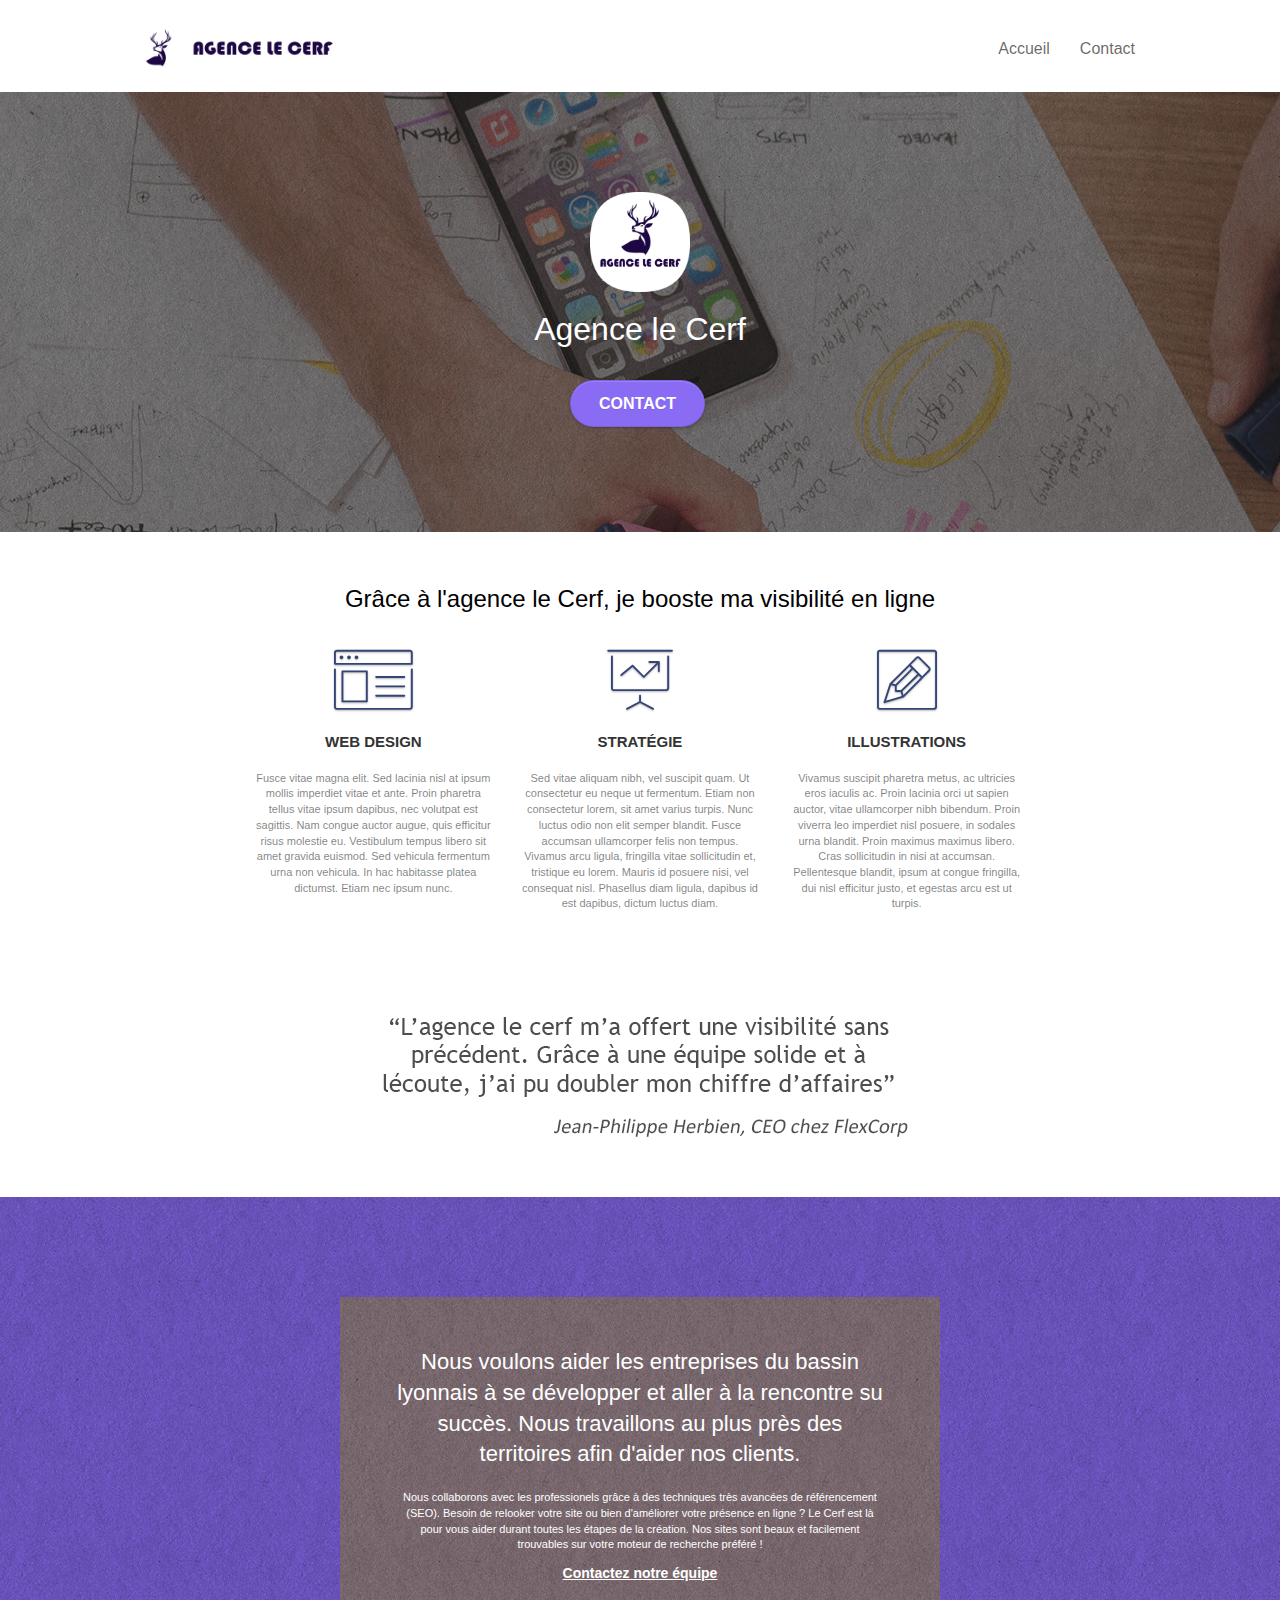
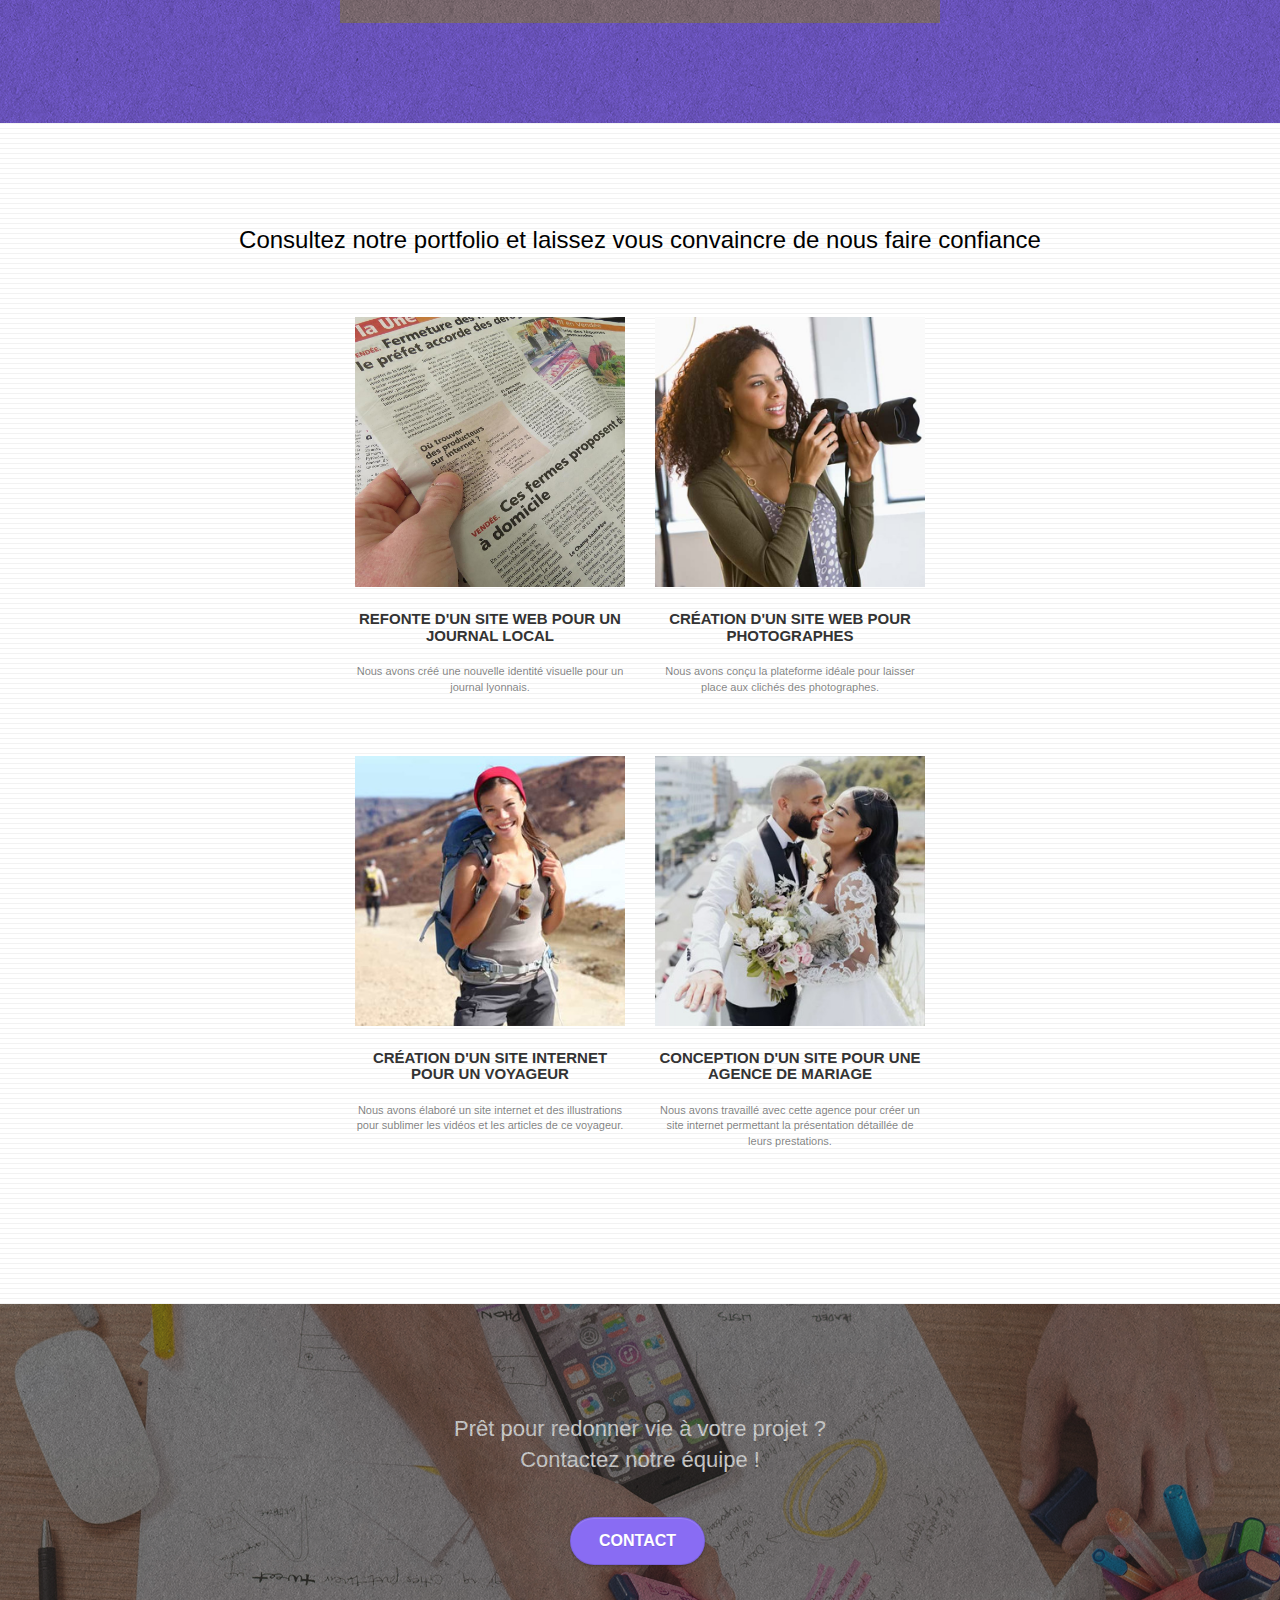
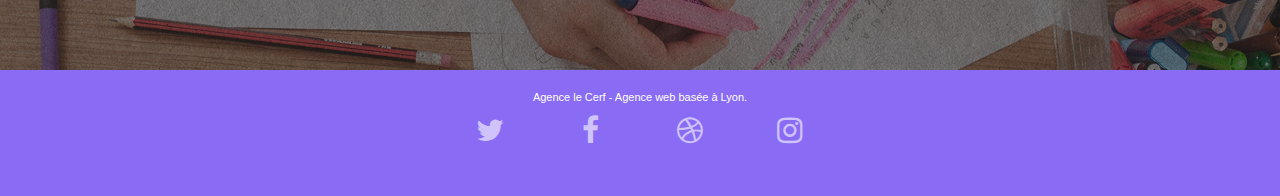
<file: index.html>
<!-- lighthouse  -> permet de voir les performances, ect de notre code -->

<!DOCTYPE html>
<!-- lang="default" n'existe pas -->
<html lang="fr">

<head>
	<!-- charset : encodage (affichage des caractères), utf-8 nous permet d'afficher les accents. balise meta obligatoire. -->
	<meta charset="utf-8">

	<!-- keywords : il n'y a plus que 2 moteurs de recherche dans le monde qui utlisent la balise.  Elle est obsolète.  -->
	<!-- <meta name="keywords" content="seo, google, site web, site internet, agence design paris, agence design, agence design,agence design,agence design,agence design,agence design,agence design,agence design,agence design"> -->

	<!-- super important, permet de parler en 1-2 lignes du site à l'utilisateurs pour qu'il click sur le lien. phrase la plus concise et précise possible. -->
	<meta name="description"
		content="Boostez votre présence en ligne avec notre agence web à Lyon. Experts en développement, référencement et marketing digital, nous sommes là pour vous accompagner dans la réussite de votre stratégie digitale.">

	<!-- viewport : adaptation aux tailles d'écrans, meta obligatoire. -->
	<meta name="viewport" content="width=device-width, initial-scale=1.0, viewport-fit=cover">

	<!--Pour les favicons, il est conseillé d'utilisé le format png car il gère la transparence. Le type doit être correctement renseigné et conforme à l'image que l'on affiche.  -->
	<!-- <link rel="shortcut icon" type="image/png" href="favicon.jpg"> -->
	<link rel="shortcut icon" type="image/jpg" href="favicon.jpg">

	<!-- on place tjr notre fichier css personnel après les autres -->
	<link rel="stylesheet" type="text/css" href="./css/bootstrap.css">
	<link rel="stylesheet" type="text/css" href="./css/font-awesome.css">
	<link rel="stylesheet" type="text/css" href="./css/et-line.css">
	<link rel="stylesheet" type="text/css" href="style.css">

	<!-- title : renseigne le titre de la page et apparait également sur l'onglet permettant, avec le flavicon, d'identifier rapidement notre site. -->
	<title>Agence le Cerf - Webdesign Lyon</title>


	<!-- Analytics -->
	<!-- a rajouter ! voir https://analytics.google.com/ -->
	<!-- Analytics END -->

</head>

<body>
	<!-- la sémantique n'est pas bonne, on a une div pour toute la page
	on devrait avoir header / main / footer -->
	<!-- Principal conteneur -->


	<!-- bloc-0 -->
	<header class="bloc bgc-white l-bloc " id="bloc-0">
		<div class="container bloc-sm">

			<nav class="navbar row">
				<div class="navbar-header">

					<!-- cette technique a un nom, le "Black Hat SEO", 
							manière malveillante d'essayer de fournir un max de mot-clé au moteur de recherche. 
							cela permettait de faire remonter de manières artifcielles les sites qui en contenaient le +.
						Aujourd'hui, user de cette technique, renverra votre travail dans les tréfonds des internet -->
					<!-- <div class="keywords" style="color:#cccccc;font-size:1px;">Agence web à paris, stratégie web,
							web design, illustrations, design de site web, site web, web, internet, site internet, site
						</div> -->

					<!-- alt : paris alors qu'on est à lyon
						dans un souci de bonne pratique, j'évite de styliser par les attributs: height=40 -> class="logo" -->
					<a class="navbar-brand" href="index.html">
						<img src="img/agence-le-cerf-monochrome.png" alt="logo agence lyon" class="logo" />
					</a>

					<!-- <div class="keywords" style="color:#cccccc;font-size:1px;">Agence web à paris, stratégie web,
							web design, illustrations, design de site web, site web, web, internet, site internet, site
						</div> -->

					<button id="nav-toggle" type="button" class="ui-navbar-toggle navbar-toggle" data-toggle="collapse"
						data-target=".navbar-1">
						<span class="sr-only">Toggle navigation</span>
						<span class="icon-bar"></span>
						<span class="icon-bar"></span>
						<span class="icon-bar"></span>
					</button>
				</div>
				<div class="collapse navbar-collapse navbar-1 special-dropdown-nav">
					<ul class="site-navigation nav navbar-nav">
						<li>
							<a href="index.html">Accueil</a>
						</li>
						<li>
							<!-- <a href="page2.html">page2 &gt;</a> -->
							<!-- pour gagner en clarté, pour l'user, on définit nos pages par leurs noms et non les numéros -->
							<a href="contact.html">Contact</a>
						</li>
					</ul>
				</div>
			</nav>
		</div>
	</header>
	<!-- bloc-0 END -->
	<main class="page-container">
		<!-- bloc-1-presentation -->
		<section class="bloc bgc-dark-slate-blue bg-banniere d-bloc bg-t-edge bloc-bg-texture texture-paper b-parallax"
			id="bloc-1-hero">
			<div class="container bloc-lg">
				<div class="row tight-width-whitespace">
					<div class="col-sm-12">
						<!-- changement alt et style img -->
						<img src="img/logo.png" class="center-block image-resize-mode" alt="logo agence lyon" />
						<h1 class="text-center hero-bloc-text tc-white ">
							Agence le Cerf
						</h1>
						<div class="text-center">
							<a href="contact.html" class="btn btn-lg btn-clean btn-rd cta-hero btn-atomic-tangerine" id="cta-hero">Contact</a>
						</div>
					</div>
				</div>
			</div>
		</section>
		<!-- bloc-1-presentation END -->

		<!-- bloc-2-services -->
		<section class="bloc bgc-white l-bloc" id="bloc-2-services">
			<div class="container bloc-md">
				<div class="row">
					<div class="col-sm-12 text-center">
						<!-- <img alt="agence web, agence web paris, web design paris, stratégie web" src="img/title.png" /> -->
						<!-- image pour un texte -> on met un p -->
						<p class="text-new">Grâce à l'agence le Cerf, je booste ma visibilité en ligne</p>
					</div>
				</div>
				<div class="row voffset-lg med-width-whitespace">
					<div class="col-sm-4">
						<div class="text-center">
							<span class="et-icon-browser sm-shadow icon-dark-slate-blue icons icon-lg"></span>
						</div>
						<h3 class="mg-md text-center">
							Web design
						</h3>
						<p class="text-center ">
							Fusce vitae magna elit. Sed lacinia nisl at ipsum mollis imperdiet vitae et ante. Proin
							pharetra tellus vitae ipsum dapibus, nec volutpat est sagittis. Nam congue auctor augue,
							quis efficitur risus molestie eu. Vestibulum tempus libero sit amet gravida euismod. Sed
							vehicula fermentum urna non vehicula. In hac habitasse platea dictumst. Etiam nec ipsum
							nunc.
						</p>
					</div>
					<div class="col-sm-4">
						<div class="text-center">
							<span class="et-icon-presentation sm-shadow icon-dark-slate-blue icons icon-lg"></span>
						</div>
						<h3 class="mg-md text-center">
							Stratégie
						</h3>
						<p class="text-center ">
							Sed vitae aliquam nibh, vel suscipit quam. Ut consectetur eu neque ut fermentum. Etiam non
							consectetur lorem, sit amet varius turpis. Nunc luctus odio non elit semper blandit. Fusce
							accumsan ullamcorper felis non tempus. Vivamus arcu ligula, fringilla vitae sollicitudin et,
							tristique eu lorem. Mauris id posuere nisi, vel consequat nisl. Phasellus diam ligula,
							dapibus id est dapibus, dictum luctus diam.
						</p>
					</div>
					<div class="col-sm-4">
						<div class="text-center">
							<span class="et-icon-edit sm-shadow icon-dark-slate-blue icons icon-lg"></span>
						</div>
						<h3 class="mg-md text-center">
							Illustrations
						</h3>
						<p class="text-center ">
							Vivamus suscipit pharetra metus, ac ultricies eros iaculis ac. Proin lacinia orci ut sapien
							auctor, vitae ullamcorper nibh bibendum. Proin viverra leo imperdiet nisl posuere, in
							sodales urna blandit. Proin maximus maximus libero. Cras sollicitudin in nisi at accumsan.
							Pellentesque blandit, ipsum at congue fringilla, dui nisl efficitur justo, et egestas arcu
							est ut turpis.
						</p>
					</div>
				</div>
				<div class="row voffset-lg voffset">
					<div class="col-xs-12 col-md-8 col-md-offset-2 text-center">
						<img alt="agence web, agence web paris, web design paris, stratégie web"
							src="img/citation.png" />

					</div>
				</div>
			</div>
		</section>
		<!-- bloc-2-services END -->

		<!-- bloc-3-what-i-do -->
		<section class="bloc tc-white bgc-atomic-tangerine bg-presentation d-bloc bloc-bg-texture texture-paper b-parallax"
			id="bloc-3-what-i-do">
			<div class="container bloc-lg">
				<div class="row tight-width-whitespace black-background">
					<div class="col-sm-12">
						<!-- changement style tc-white et h2 -->
						<h2 class="mg-md text-center tc-white">
							Nous voulons aider les entreprises du bassin lyonnais à se développer et aller à la
							rencontre su succès. Nous travaillons au plus près des territoires afin d'aider nos
							clients.
							<!-- supprime le <br> inutile -->
						</h2>
						<!-- <p class="text-center white">
							Nous collaborons avec les professionels grâce à des techniques très avancées de
							référencement (SEO). Besoin de relooker votre site ou bien d'améliorer votre présence en
							ligne ? Le Cerf est là pour vous aider durant toutes les étapes de la création. Nos sites
							sont beaux et facilement trouvables sur votre moteur de recherche préféré !<br><br><a
								class="ltc-white bold-link" href="page2.html">Contactez notre équipe</a><br>
						</p> -->
						<p class="text-center white">
							Nous collaborons avec les professionels grâce à des techniques très avancées de
							référencement (SEO). Besoin de relooker votre site ou bien d'améliorer votre présence en
							ligne ? Le Cerf est là pour vous aider durant toutes les étapes de la création. Nos sites
							sont beaux et facilement trouvables sur votre moteur de recherche préféré !
						</p>
						<!-- ajout display: flex et jc: center à la classe bold-link -->
						<a class="ltc-white bold-link" href="contact.html">Contactez notre équipe</a>
					</div>
				</div>
			</div>
		</section>
		<!-- bloc-3-what-i-do END -->

		<!-- bloc-4-portfolio -->
		<section class="bloc bgc-white bg-lines-h2-bg bg-repeat l-bloc" id="bloc-4-portfolio">
			<div class="container bloc-lg">
				<div class="row text-center">
					<!-- on supprime une div et remplace l'img par un p -->
					<!-- <img alt="agence web, agence web paris, web design paris, stratégie web" src="img/title2.png" /> -->
					<p class="text-new"> Consultez notre portfolio et laissez vous convaincre de nous faire confiance</p>
				</div>
				<div class="row tight-width-whitespace portfolio-row">
					<div class="col-sm-6">
						<a href="#" data-lightbox="img/1.jpg" data-gallery-id="gallery-1"
							data-caption="Refonte d'un site web pour un journal local" data-frame="snapshot-lb"><img
								src="img/1.jpg"
								alt="paris web design logo agence web meilleure agence et refonte site web journal"
								class="img-responsive portfolio-thumb" /></a>
						<h3 class="mg-md text-center">
							Refonte d'un site web pour un journal local
						</h3>
						<p class="text-center">
							Nous avons créé une nouvelle identité visuelle pour un journal lyonnais.
						</p>
					</div>
					<div class="col-sm-6">
						<a href="#" data-lightbox="img/2.jpg" data-gallery-id="gallery-1"
							data-caption="Création d'un site web pour photographes" data-frame="snapshot-lb"><img
								src="img/2.jpg" class="img-responsive portfolio-thumb"
								alt="paris web design logo agence web meilleure agence, Création d'un site web pour photographes" /></a>
						<h3 class="mg-md text-center">
							Création d'un site web pour photographes
						</h3>
						<p class="text-center">
							Nous avons conçu la plateforme idéale pour laisser place aux clichés des photographes.
						</p>
					</div>
				</div>
				<div class="row tight-width-whitespace portfolio-row">
					<div class="col-sm-6">
						<a href="#" data-lightbox="img/3.jpg" data-gallery-id="gallery-1"
							data-caption="Création d'un site internet pour un voyageur" data-frame="snapshot-lb"><img
								src="img/3.jpg" class="img-responsive portfolio-thumb"
								alt="paris web design logo agence web meilleure agence, Création d'un site web pour voyageur" /></a>
						<h3 class="mg-md text-center">
							Création d'un site internet pour un voyageur
						</h3>
						<p class="text-center">
							Nous avons élaboré un site internet et des illustrations pour sublimer les vidéos et les
							articles de ce voyageur.
						</p>
					</div>
					<div class="col-sm-6">
						<a href="#" data-lightbox="img/4.jpg" data-gallery-id="gallery-1"
							data-caption="Conception d'un site pour une agence de mariage" data-frame="snapshot-lb"><img
								src="img/4.jpg" class="img-responsive portfolio-thumb"
								alt="paris web design logo agence web meilleure agence, Création d'un site web pour agence de mariage" /></a>
						<h3 class="mg-md text-center">
							Conception d'un site pour une agence de mariage
						</h3>
						<p class="text-center">
							Nous avons travaillé avec cette agence pour créer un site internet permettant la
							présentation détaillée de leurs prestations.
						</p>
					</div>
				</div>
			</div>
		</section>
		<!-- bloc-4-portfolio END -->

		<!-- bloc-5-cta -->
		<section class="bloc bgc-dark-slate-blue bg-banniere d-bloc bloc-bg-texture texture-paper" id="bloc-5-cta">
			<div class="container bloc-lg">
				<div class="row">
					<h2 class="mg-md text-center tc-white">
						Prêt pour redonner vie à votre projet ?<br>Contactez notre équipe !
					</h2>
					<div class="col-sm-12 text-center">
						<a href="contact.html"
							class="btn btn-atomic-tangerine btn-clean btn-rd btn-lg cta-hero">Contact</a>
					</div>
				</div>
			</div>
		</section>
		<!-- bloc-5-cta END -->
	</main>
	<!-- Principal conteneur END -->

		<!-- Footer - bloc-8 -->
	<footer class="bloc bgc-atomic-tangerine d-bloc" id="bloc-8">
			<div class="container bloc-sm">
				<div class="row">
					<div class="col-sm-12">
						<p class="text-center white">
							Agence le Cerf - Agence web basée à Lyon.<br>
						</p>
						<div class="row row-no-gutters social">
							<!-- changement style social -->
							<div class="col-sm-3">
								<div class="text-center">
									<a class="social" aria-label="Suivez-nous sur Twitter." href="https://twitter.com/" target="_blank"><span class="fa fa-twitter icon-md"></span></a>
								</div>
							</div>
							<div class="col-sm-3">
								<div class="text-center">
									<a class="social" aria-label="Suivez-nous sur Facebook." href="https://facebook.com/" target="_blank"><span class="fa fa-facebook icon-md"></span></a>
								</div>
							</div>
							<div class="col-sm-3">
								<div class="text-center">
									<a class="social" aria-label="Suivez-nous sur dribble." href="https://dribbble.com/"><span class="fa fa-dribbble icon-md"></span></a>
								</div>
							</div>
							<div class="col-sm-3">
								<div class="text-center">
									<a class="social" href="index.html"><span
											class="fa fa-instagram icon-md"></span></a>
								</div>
							</div>
							<!-- <div class="keywords" style="color:#896cf3;">Agence web à paris, stratégie web, web design,
								illustrations, design de site web, site web, web, internet, site internet, site
							</div> -->
						</div>
						<!-- <div class="row">
							<div class="col-sm-4">
								Partenaires
								<ul>
									<li><a href="voiture.com">voiture.com</a></li>
									<li><a href="pizza.com">pizza.com</a></li>
									<li><a href="matoiture.com">matoiture.com</a></li>
									<li><a href="immobilierseo.com">immobilierseo.com</a></li>
								</ul>
							</div>
							<div class="col-sm-4">
								Annuaires liste 1
								<ul>
									<li><a href="annuaireagence.com">annuaireagence.com</a></li>
									<li><a href="annuaireseo.com">annuaireseo.com</a></li>
									<li><a href="annuairemarketing.com">annuairemarketing.com</a></li>
									<li><a href="123seoture.com">123seo.com</a></li>
									<li><a href="123site.com">123site.com</a></li>
									<li><a href="annuairewordpress.com">annuairewordpress.com</a></li>
									<li><a href="listeagence.com">listeagence.com</a></li>
									<li><a href="meilleuresagencesparis.com">meilleuresagencesparis.com</a></li>
									<li><a href="listeseo.com">listeseo.com</a></li>
								</ul>
							</div>
							<div class="col-sm-4">
								Annuaires liste 2
								<ul>
									<li><a href="betterseo.com">betterseo.com</a></li>
									<li><a href="ameliorerseo.com">ameliorerseo.com</a></li>
									<li><a href="seojuicelien.com">seojuicelien.com</a></li>
									<li><a href="meilleursliens.com">meilleursliens.com</a></li>
									<li><a href="liensagogo.com">liensagogo.com</a></li>
									<li><a href="backlink.com">backlink.com</a></li>
									<li><a href="linkjuiceannuaire.com">linkjuiceannuaire.com</a></li>
									<li><a href="remontersurgoogle.com">remontersurgoogle.com</a></li>
									<li><a href="vraiseofiable.com">vraiseofiable.com</a></li>
								</ul>
							</div>
						</div> -->
					</div>
				</div>
			</div>
	</footer>
		<!-- Footer - bloc-8 END -->

	
	

	<!-- pour les scripts, afin de générer l'éxecution de la page, nous les plaçons soit avant la fermeture de body soit n'importe où mais avec "defer" -->
	<script src="./js/jquery-2.1.0.js"></script>
	<script src="./js/bootstrap.js"></script>
	<script src="./js/blocs.js"></script>
	<script src="./js/jquery.touchSwipe.js"></script>
	<script src="./js/gmaps.js"></script>
</body>

</html>
</file>
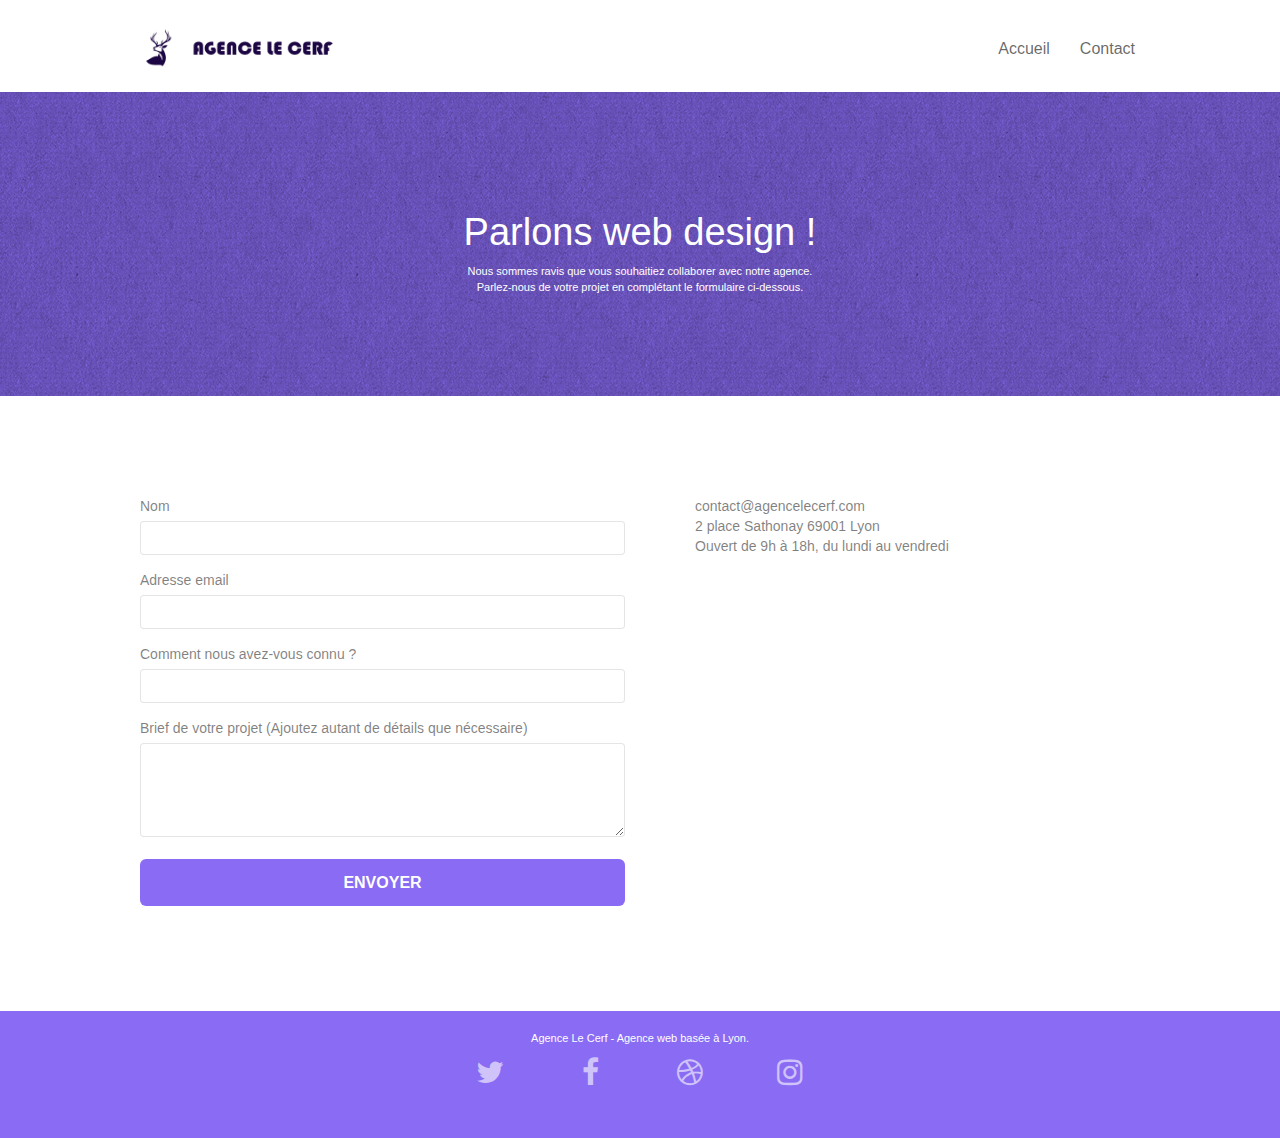
<file: contact.html>
<!DOCTYPE html>
<html lang="fr">

<head>
	<meta charset="utf-8">
	<meta name="keywords" content="">
	<meta name="description" content="">
	<meta name="viewport" content="width=device-width, initial-scale=1.0, viewport-fit=cover">
	<link rel="shortcut icon" type="image/png" href="favicon.jpg">

	<link rel="stylesheet" type="text/css" href="./css/bootstrap.css">
	<link rel="stylesheet" type="text/css" href="style.css">
	<link rel="stylesheet" type="text/css" href="./css/font-awesome.css">
	<link rel="stylesheet" type="text/css" href="./css/et-line.css">

	<title>Nous contacter</title>


	<!-- Analytics -->

	<!-- Analytics END -->

</head>

<body>

	<header class="bloc bgc-white l-bloc " id="bloc-0">
		<div class="container bloc-sm">
			<nav class="navbar row">
				<div class="navbar-header">
					<a class="navbar-brand" href="index.html"><img src="img/agence-le-cerf-monochrome.png"
							alt="atlanta web design logo" height="40" /></a>
					<button id="nav-toggle" type="button" class="ui-navbar-toggle navbar-toggle" data-toggle="collapse"
						data-target=".navbar-1">
						<span class="sr-only">Toggle navigation</span><span class="icon-bar"></span><span
							class="icon-bar"></span><span class="icon-bar"></span>
					</button>
				</div>
				<div class="collapse navbar-collapse navbar-1 special-dropdown-nav">
					<ul class="site-navigation nav navbar-nav">
						<li>
							<a href="index.html">Accueil</a>
						</li>
						<li>
							<a href="page2.html">Contact</a>
						</li>
					</ul>
				</div>
			</nav>
		</div>
	</header>

	<main class="page-container">

		<!-- bloc-6 -->
		<section class="bloc bg-dots-bg bg-repeat bgc-atomic-tangerine d-bloc bloc-bg-texture texture-paper" id="bloc-6">
			<div class="container bloc-lg">
				<div class="row">
					<div class="col-sm-12">
						<h1 class="text-center hero-bloc-text tc-white">
							Parlons web design !
						</h1>
						<p class="text-center mg-lg tc-white tight-width-whitespace">
							Nous sommes ravis que vous souhaitiez collaborer avec notre agence.<br>
							Parlez-nous de votre projet en complétant le formulaire ci-dessous.
						</p>
					</div>
				</div>
			</div>
		</section>
		<!-- bloc-6 END -->

		<!-- bloc-7 -->
		<section class="bloc bgc-white l-bloc" id="bloc-7">
			<div class="container bloc-lg">
				<div class="row">
					<div class="col-sm-6">
						<form id="form_1" novalidate success-msg="Your message has been sent."
							fail-msg="Sorry it seems that our mail server is not responding, Sorry for the inconvenience!">
							<div class="form-group">
								<label>
									Nom
								</label>
								<input id="name" class="form-control" required />
							</div>
							<div class="form-group">
								<label>
									Adresse email
								</label>
								<input id="email" class="form-control" type="email" required />
							</div>
							<div class="form-group">
								<label>
									Comment nous avez-vous connu ?
								</label>
								<input class="form-control" type="email" required id="input_504" />
							</div>
							<div class="form-group">
								<label>
									Brief de votre projet (Ajoutez autant de détails que nécessaire)<br>
								</label><textarea id="message" class="form-control" rows="4" cols="50"
									required></textarea>
							</div>
							<button class="bloc-button btn btn-lg btn-block cta-hero btn-atomic-tangerine"
								type="submit">
								Envoyer
							</button>
						</form>
					</div>
					<div class="col-sm-6">
						<ul class="info-agence">
							<li>contact@agencelecerf.com</li>
							<li>2 place Sathonay 69001 Lyon</li>
							<li>Ouvert de 9h à 18h, du lundi au vendredi</li>
						</ul>
					</div>
				</div>
			</div>
		</section>
		<!-- bloc-7 END -->

		<!-- ScrollToTop Button -->
		<a class="bloc-button btn btn-d scrollToTop" onclick="scrollToTarget('1')"><span
				class="fa fa-chevron-up"></span></a>
		<!-- ScrollToTop Button END-->

	</main>
	<!-- Footer - bloc-8 -->
	<footer class="bloc bgc-atomic-tangerine d-bloc" id="bloc-8">
		<div class="container bloc-sm">
			<div class="row">
				<div class="col-sm-12">
					<p class="text-center white">
						Agence Le Cerf - Agence web basée à Lyon.<br>
					</p>
					<div class="row row-no-gutters social">
						<div class="col-sm-3">
							<div class="text-center">
								<a class="social" href="index.html"><span class="fa fa-twitter icon-md"></span></a>
							</div>
						</div>
						<div class="col-sm-3">
							<div class="text-center">
								<a class="social" href="index.html"><span class="fa fa-facebook icon-md"></span></a>
							</div>
						</div>
						<div class="col-sm-3">
							<div class="text-center">
								<a class="social" href="index.html"><span class="fa fa-dribbble icon-md"></span></a>
							</div>
						</div>
						<div class="col-sm-3">
							<div class="text-center">
								<a class="social" href="index.html"><span class="fa fa-instagram icon-md"></span></a>
							</div>
						</div>
					</div>
				</div>
			</div>
		</div>
	</footer>
	<!-- Footer - bloc-8 END -->



	<script src="./js/jquery-2.1.0.js"></script>
	<script src="./js/bootstrap.js"></script>
	<script src="./js/blocs.js"></script>
	<script src="./js/jqBootstrapValidation.js"></script>
	<script src="./js/formHandler.js"></script>

</body>

</html>
</file>
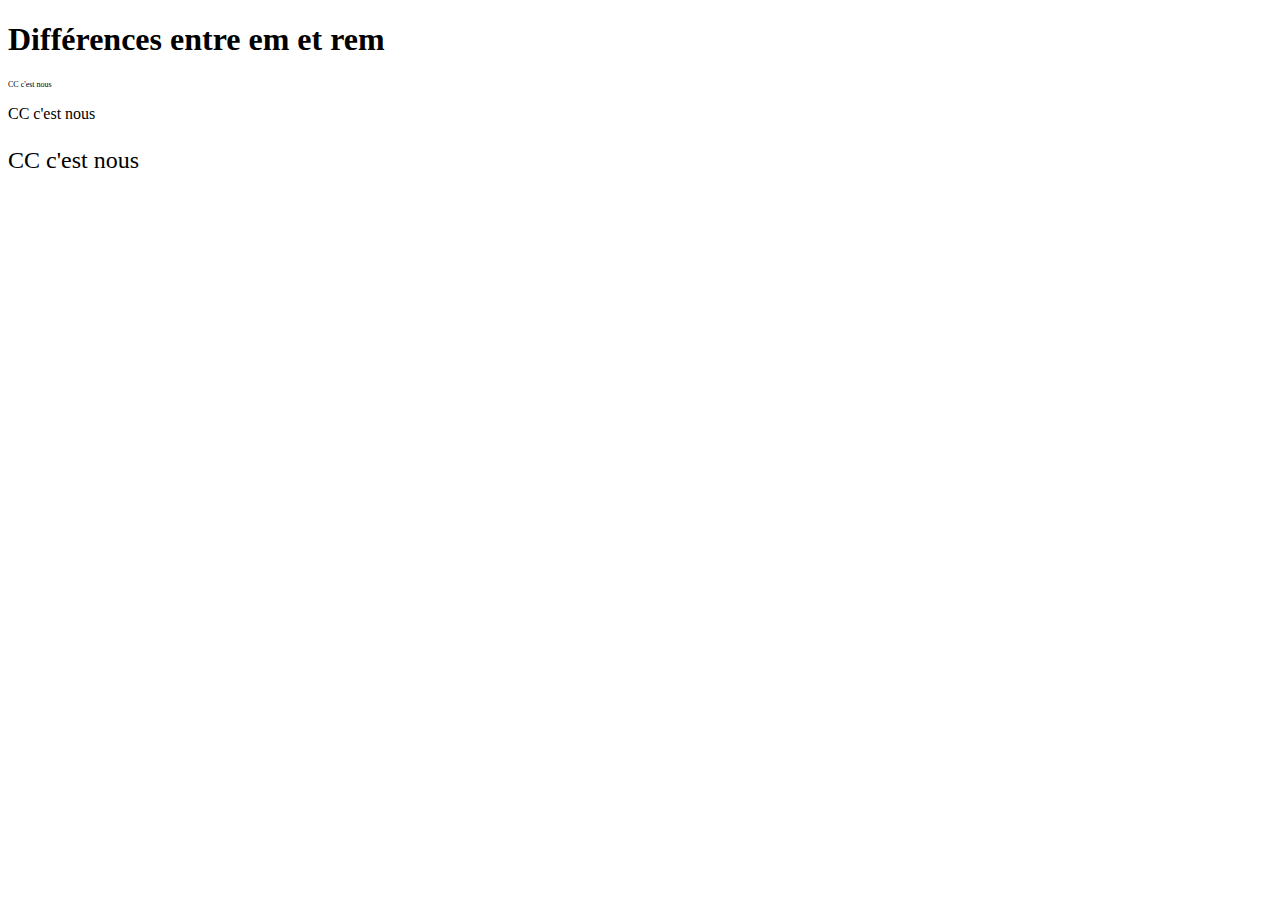
<file: em-rem.html>
<!DOCTYPE html>
<html lang="fr">
<head>
    <meta charset="UTF-8">
    <meta http-equiv="X-UA-Compatible" content="IE=edge">
    <meta name="viewport" content="width=device-width, initial-scale=1.0">
    <title>EM / REM</title>

    <style>
        main section:first-of-type p:first-of-type {
            font-size: 0.5em;
        }
        main section:first-of-type p:nth-child(2) {
            font-size: 1em;
        }
        main section:first-of-type p:last-of-type {
            font-size: 1.5em;
        }
    </style>
</head>
<body>
    <header>
        <h1>Différences entre em et rem</h1>
    </header>

    <main>

    <section>
        <p>CC c'est nous</p>
        <p>CC c'est nous</p>
        <p>CC c'est nous</p>
    </section>

    </main>
    
</body>
</html>
</file>
<file: css/et-line.css>
@font-face {
    font-family: et-line;
    src: url(../fonts/et-line.eot);
    src: url(../fonts/et-line.eot?#iefix) format('embedded-opentype'), url(../fonts/et-line.woff) format('woff'), url(../fonts/et-line.ttf) format('truetype'), url(../fonts/et-line.svg#et-line) format('svg');
    font-weight: 400;
    font-style: normal
}

.et-icon-adjustments,
.et-icon-alarmclock,
.et-icon-anchor,
.et-icon-aperture,
.et-icon-attachment,
.et-icon-bargraph,
.et-icon-basket,
.et-icon-beaker,
.et-icon-bike,
.et-icon-book-open,
.et-icon-briefcase,
.et-icon-browser,
.et-icon-calendar,
.et-icon-camera,
.et-icon-caution,
.et-icon-chat,
.et-icon-circle-compass,
.et-icon-clipboard,
.et-icon-clock,
.et-icon-cloud,
.et-icon-compass,
.et-icon-desktop,
.et-icon-dial,
.et-icon-document,
.et-icon-documents,
.et-icon-download,
.et-icon-dribbble,
.et-icon-edit,
.et-icon-envelope,
.et-icon-expand,
.et-icon-facebook,
.et-icon-flag,
.et-icon-focus,
.et-icon-gears,
.et-icon-genius,
.et-icon-gift,
.et-icon-global,
.et-icon-globe,
.et-icon-googleplus,
.et-icon-grid,
.et-icon-happy,
.et-icon-hazardous,
.et-icon-heart,
.et-icon-hotairballoon,
.et-icon-hourglass,
.et-icon-key,
.et-icon-laptop,
.et-icon-layers,
.et-icon-lifesaver,
.et-icon-lightbulb,
.et-icon-linegraph,
.et-icon-linkedin,
.et-icon-lock,
.et-icon-magnifying-glass,
.et-icon-map,
.et-icon-map-pin,
.et-icon-megaphone,
.et-icon-mic,
.et-icon-mobile,
.et-icon-newspaper,
.et-icon-notebook,
.et-icon-paintbrush,
.et-icon-paperclip,
.et-icon-pencil,
.et-icon-phone,
.et-icon-picture,
.et-icon-pictures,
.et-icon-piechart,
.et-icon-presentation,
.et-icon-pricetags,
.et-icon-printer,
.et-icon-profile-female,
.et-icon-profile-male,
.et-icon-puzzle,
.et-icon-quote,
.et-icon-recycle,
.et-icon-refresh,
.et-icon-ribbon,
.et-icon-rss,
.et-icon-sad,
.et-icon-scissors,
.et-icon-scope,
.et-icon-search,
.et-icon-shield,
.et-icon-speedometer,
.et-icon-strategy,
.et-icon-streetsign,
.et-icon-tablet,
.et-icon-target,
.et-icon-telescope,
.et-icon-toolbox,
.et-icon-tools,
.et-icon-tools-2,
.et-icon-trophy,
.et-icon-tumblr,
.et-icon-twitter,
.et-icon-upload,
.et-icon-video,
.et-icon-wallet,
.et-icon-wine {
    font-family: et-line;
    speak: none;
    font-style: normal;
    font-weight: 400;
    font-variant: normal;
    text-transform: none;
    line-height: 1;
    -webkit-font-smoothing: antialiased;
    -moz-osx-font-smoothing: grayscale;
    display: inline-block
}

.et-icon-mobile:before {
    content: "\e000"
}

.et-icon-laptop:before {
    content: "\e001"
}

.et-icon-desktop:before {
    content: "\e002"
}

.et-icon-tablet:before {
    content: "\e003"
}

.et-icon-phone:before {
    content: "\e004"
}

.et-icon-document:before {
    content: "\e005"
}

.et-icon-documents:before {
    content: "\e006"
}

.et-icon-search:before {
    content: "\e007"
}

.et-icon-clipboard:before {
    content: "\e008"
}

.et-icon-newspaper:before {
    content: "\e009"
}

.et-icon-notebook:before {
    content: "\e00a"
}

.et-icon-book-open:before {
    content: "\e00b"
}

.et-icon-browser:before {
    content: "\e00c"
}

.et-icon-calendar:before {
    content: "\e00d"
}

.et-icon-presentation:before {
    content: "\e00e"
}

.et-icon-picture:before {
    content: "\e00f"
}

.et-icon-pictures:before {
    content: "\e010"
}

.et-icon-video:before {
    content: "\e011"
}

.et-icon-camera:before {
    content: "\e012"
}

.et-icon-printer:before {
    content: "\e013"
}

.et-icon-toolbox:before {
    content: "\e014"
}

.et-icon-briefcase:before {
    content: "\e015"
}

.et-icon-wallet:before {
    content: "\e016"
}

.et-icon-gift:before {
    content: "\e017"
}

.et-icon-bargraph:before {
    content: "\e018"
}

.et-icon-grid:before {
    content: "\e019"
}

.et-icon-expand:before {
    content: "\e01a"
}

.et-icon-focus:before {
    content: "\e01b"
}

.et-icon-edit:before {
    content: "\e01c"
}

.et-icon-adjustments:before {
    content: "\e01d"
}

.et-icon-ribbon:before {
    content: "\e01e"
}

.et-icon-hourglass:before {
    content: "\e01f"
}

.et-icon-lock:before {
    content: "\e020"
}

.et-icon-megaphone:before {
    content: "\e021"
}

.et-icon-shield:before {
    content: "\e022"
}

.et-icon-trophy:before {
    content: "\e023"
}

.et-icon-flag:before {
    content: "\e024"
}

.et-icon-map:before {
    content: "\e025"
}

.et-icon-puzzle:before {
    content: "\e026"
}

.et-icon-basket:before {
    content: "\e027"
}

.et-icon-envelope:before {
    content: "\e028"
}

.et-icon-streetsign:before {
    content: "\e029"
}

.et-icon-telescope:before {
    content: "\e02a"
}

.et-icon-gears:before {
    content: "\e02b"
}

.et-icon-key:before {
    content: "\e02c"
}

.et-icon-paperclip:before {
    content: "\e02d"
}

.et-icon-attachment:before {
    content: "\e02e"
}

.et-icon-pricetags:before {
    content: "\e02f"
}

.et-icon-lightbulb:before {
    content: "\e030"
}

.et-icon-layers:before {
    content: "\e031"
}

.et-icon-pencil:before {
    content: "\e032"
}

.et-icon-tools:before {
    content: "\e033"
}

.et-icon-tools-2:before {
    content: "\e034"
}

.et-icon-scissors:before {
    content: "\e035"
}

.et-icon-paintbrush:before {
    content: "\e036"
}

.et-icon-magnifying-glass:before {
    content: "\e037"
}

.et-icon-circle-compass:before {
    content: "\e038"
}

.et-icon-linegraph:before {
    content: "\e039"
}

.et-icon-mic:before {
    content: "\e03a"
}

.et-icon-strategy:before {
    content: "\e03b"
}

.et-icon-beaker:before {
    content: "\e03c"
}

.et-icon-caution:before {
    content: "\e03d"
}

.et-icon-recycle:before {
    content: "\e03e"
}

.et-icon-anchor:before {
    content: "\e03f"
}

.et-icon-profile-male:before {
    content: "\e040"
}

.et-icon-profile-female:before {
    content: "\e041"
}

.et-icon-bike:before {
    content: "\e042"
}

.et-icon-wine:before {
    content: "\e043"
}

.et-icon-hotairballoon:before {
    content: "\e044"
}

.et-icon-globe:before {
    content: "\e045"
}

.et-icon-genius:before {
    content: "\e046"
}

.et-icon-map-pin:before {
    content: "\e047"
}

.et-icon-dial:before {
    content: "\e048"
}

.et-icon-chat:before {
    content: "\e049"
}

.et-icon-heart:before {
    content: "\e04a"
}

.et-icon-cloud:before {
    content: "\e04b"
}

.et-icon-upload:before {
    content: "\e04c"
}

.et-icon-download:before {
    content: "\e04d"
}

.et-icon-target:before {
    content: "\e04e"
}

.et-icon-hazardous:before {
    content: "\e04f"
}

.et-icon-piechart:before {
    content: "\e050"
}

.et-icon-speedometer:before {
    content: "\e051"
}

.et-icon-global:before {
    content: "\e052"
}

.et-icon-compass:before {
    content: "\e053"
}

.et-icon-lifesaver:before {
    content: "\e054"
}

.et-icon-clock:before {
    content: "\e055"
}

.et-icon-aperture:before {
    content: "\e056"
}

.et-icon-quote:before {
    content: "\e057"
}

.et-icon-scope:before {
    content: "\e058"
}

.et-icon-alarmclock:before {
    content: "\e059"
}

.et-icon-refresh:before {
    content: "\e05a"
}

.et-icon-happy:before {
    content: "\e05b"
}

.et-icon-sad:before {
    content: "\e05c"
}

.et-icon-facebook:before {
    content: "\e05d"
}

.et-icon-twitter:before {
    content: "\e05e"
}

.et-icon-googleplus:before {
    content: "\e05f"
}

.et-icon-rss:before {
    content: "\e060"
}

.et-icon-tumblr:before {
    content: "\e061"
}

.et-icon-linkedin:before {
    content: "\e062"
}

.et-icon-dribbble:before {
    content: "\e063"
}
</file>
<file: style.css>
/* modif */
/* h1 et tc-white */
.logo {
    height: 40px;
}

.center-block {
    width: 100px;
}

.text-new {
    font-size: x-large;
    color: #000000;
}

.info-agence li {
    list-style: none;
}

/* fin modif */
body {
    margin: 0;
    padding: 0;
    background: #FFF;
    overflow-x: hidden;
    -webkit-font-smoothing: antialiased;
    -moz-osx-font-smoothing: grayscale;
}

a,
button {
    transition: all .3s ease-in-out;
    color: #fff;
}

a:hover {
    text-decoration: none;
    cursor: pointer;
}

#page-loading-blocs-notifaction {
    position: fixed;
    top: 0;
    bottom: 0;
    width: 100%;
    z-index: 100000;
    background: #FFFFFF url("img/pageload-spinner.gif") no-repeat center center;
}

.bloc {
    width: 100%;
    clear: both;
    background: 50% 50% no-repeat;
    padding: 0 50px;
    -webkit-background-size: cover;
    -moz-background-size: cover;
    -o-background-size: cover;
    background-size: cover;
    position: relative;
}

.bloc .container {
    padding-left: 0;
    padding-right: 0;
}

.bloc-lg {
    padding: 100px 50px;
}

.bloc-md {
    padding: 50px;
}

.bloc-sm {
    padding: 20px 50px;
}

.bg-center,
.bg-l-edge,
.bg-r-edge,
.bg-t-edge,
.bg-b-edge,
.bg-tl-edge,
.bg-bl-edge,
.bg-tr-edge,
.bg-br-edge,
.bg-repeat {
    -webkit-background-size: auto!important;
    -moz-background-size: auto!important;
    -o-background-size: auto!important;
    background-size: auto!important;
}

.bg-repeat {
    background: repeat;
}

.bg-t-edge {
    background: top no-repeat;
}

.bloc-bg-texture::before {
    content: "";
    background-size: 2px 2px;
    position: absolute;
    top: 0;
    bottom: 0;
    left: 0;
    right: 0;
}

.texture-paper::before {
    background: url("img/texture-paper.png");
    background-size: 280px 280px;
}

.b-parallax {
    background-attachment: fixed;
}

.d-bloc {
    color: rgba(255, 255, 255, .7);
}

.d-bloc button:hover {
    color: rgba(255, 255, 255, .9);
}

.d-bloc .icon-round,
.d-bloc .icon-square,
.d-bloc .icon-rounded,
.d-bloc .icon-semi-rounded-a,
.d-bloc .icon-semi-rounded-b {
    border-color: rgba(255, 255, 255, .9);
}

.d-bloc .divider-h span {
    border-color: rgba(255, 255, 255, .2);
}

.d-bloc .a-btn,
.d-bloc .navbar a,
.d-bloc .navbar-brand,
.d-bloc a .icon-sm,
.d-bloc a .icon-md,
.d-bloc a .icon-lg,
.d-bloc a .icon-xl,
.d-bloc h1 a,
.d-bloc h2 a,
.d-bloc h3 a,
.d-bloc h4 a,
.d-bloc h5 a,
.d-bloc h6 a,
.d-bloc p a {
    color: rgba(255, 255, 255, .6);
}

.d-bloc .a-btn:hover,
.d-bloc .navbar a:hover,
.d-bloc .navbar-brand:hover,
.d-bloc a:hover .icon-sm,
.d-bloc a:hover .icon-md,
.d-bloc a:hover .icon-lg,
.d-bloc a:hover .icon-xl,
.d-bloc h1 a:hover,
.d-bloc h2 a:hover,
.d-bloc h3 a:hover,
.d-bloc h4 a:hover,
.d-bloc h5 a:hover,
.d-bloc h6 a:hover,
.d-bloc p a:hover {
    color: rgba(255, 255, 255, 1);
}

.d-bloc .navbar-toggle .icon-bar {
    background: rgba(255, 255, 255, 1);
}

.d-bloc .btn-wire,
.d-bloc .btn-wire:hover {
    color: rgba(255, 255, 255, 1);
    border-color: rgba(255, 255, 255, 1);
}

.d-bloc .panel {
    color: rgba(0, 0, 0, .5);
}

.d-bloc .panel button:hover {
    color: rgba(0, 0, 0, .7);
}

.d-bloc .panel icon {
    border-color: rgba(0, 0, 0, .7);
}

.d-bloc .panel .divider-h span {
    border-color: rgba(0, 0, 0, .1);
}

.d-bloc .panel .a-btn {
    color: rgba(0, 0, 0, .6);
}

.d-bloc .panel .a-btn:hover {
    color: rgba(0, 0, 0, 1);
}

.d-bloc .panel .btn-wire,
.d-bloc .panel .btn-wire:hover {
    color: rgba(0, 0, 0, .7);
    border-color: rgba(0, 0, 0, .3);
}

.d-bloc .panel,
.l-bloc {
    color: rgba(0, 0, 0, .5);
}

.d-bloc .panel button:hover,
.l-bloc button:hover {
    color: rgba(0, 0, 0, .7);
}

.l-bloc .icon-round,
.l-bloc .icon-square,
.l-bloc .icon-rounded,
.l-bloc .icon-semi-rounded-a,
.l-bloc .icon-semi-rounded-b {
    border-color: rgba(0, 0, 0, .7);
}

.d-bloc .panel .divider-h span,
.l-bloc .divider-h span {
    border-color: rgba(0, 0, 0, .1);
}

.d-bloc .panel .a-btn,
.l-bloc .a-btn,
.l-bloc .navbar a,
.l-bloc .navbar-brand,
.l-bloc a .icon-sm,
.l-bloc a .icon-md,
.l-bloc a .icon-lg,
.l-bloc a .icon-xl,
.l-bloc h1 a,
.l-bloc h2 a,
.l-bloc h3 a,
.l-bloc h4 a,
.l-bloc h5 a,
.l-bloc h6 a,
.l-bloc p a {
    color: rgba(0, 0, 0, .6);
}

.d-bloc .panel .a-btn:hover,
.l-bloc .a-btn:hover,
.l-bloc .navbar a:hover,
.l-bloc .navbar-brand:hover,
.l-bloc a:hover .icon-sm,
.l-bloc a:hover .icon-md,
.l-bloc a:hover .icon-lg,
.l-bloc a:hover .icon-xl,
.l-bloc h1 a:hover,
.l-bloc h2 a:hover,
.l-bloc h3 a:hover,
.l-bloc h4 a:hover,
.l-bloc h5 a:hover,
.l-bloc h6 a:hover,
.l-bloc p a:hover {
    color: rgba(0, 0, 0, 1);
}

.l-bloc .navbar-toggle .icon-bar {
    color: rgba(0, 0, 0, .6);
}

.d-bloc .panel .btn-wire,
.d-bloc .panel .btn-wire:hover,
.l-bloc .btn-wire,
.l-bloc .btn-wire:hover {
    color: rgba(0, 0, 0, .7);
    border-color: rgba(0, 0, 0, .3);
}

.voffset {
    margin-top: 30px;
}

.voffset-lg {
    margin-top: 80px;
}

.row-no-gutters {
    margin-right: 0;
    margin-left: 0;
}

.row.row-no-gutters > [class^="col-"],
.row.row-no-gutters > [class*=" col-"] {
    padding-right: 0;
    padding-left: 0;
}

#bloc-1-hero h1 {
    font-size: 32px;
}

.navbar {
    margin-bottom: 0;
    z-index: 1;
}

.navbar-brand {
    height: auto;
    padding: 3px 15px;
    font-size: 25px;
    font-weight: normal;
    font-weight: 600;
    line-height: 44px;
}

.navbar-brand img {
    max-height: 200px;
    margin: 0 5px 0 0;
    display: inline;
}

.navbar-brand img[src$=svg] {
    min-width: 100px;
}

.nav-center .navbar-brand img {
    margin: 0;
}

.navbar .nav {
    padding-top: 2px;
    margin-right: -16px;
    float: right;
    z-index: 1;
}

.nav > li {
    float: left;
    margin-top: 4px;
    font-size: 16px;
}

.navbar-nav .open .dropdown-menu > li > a {
    text-align: inherit;
}

.nav > li a:hover,
.nav > li a:focus {
    background: transparent;
}

.navbar-toggle {
    margin: 10px 10px 0 0;
    border: 0px;
}

.navbar-toggle:hover {
    background: transparent!important;
}

.navbar-toggle .icon-bar {
    background-color: rgba(0, 0, 0, .5);
    width: 26px;
}

.nav-invert .navbar .nav {
    float: left;
}

.nav-invert .navbar-header,
.nav-invert .navbar-brand {
    float: right;
    position: relative;
    z-index: 2;
}

@media (min-width: 768px) {
    .site-navigation {
        position: absolute;
        top: 50%;
        right: 20px;
        transform: translate(0, -50%);
        -webkit-transform: translateY(-50%);
    }
    .nav > li .dropdown-menu a,
    .nav > li .dropdown-menu a:hover {
        color: #484848;
    }
    .nav-invert .site-navigation {
        left: 0;
        right: 0;
    }
    .nav-center {
        text-align: center;
    }
    .nav-center .navbar-header {
        width: 100%;
    }
    .nav-center .navbar-header,
    .nav-center .navbar-brand,
    .nav-center .nav > li {
        float: none;
        display: inline-block;
    }
    .nav-center .site-navigation {
        position: relative;
        width: 100%;
        right: 0;
        margin-right: 0px;
        margin-top: 20px;
    }
    .nav-center.mini-nav .navbar-toggle {
        float: none;
        margin: 10px auto 0;
    }
}

.nav > li > .dropdown a {
    background: none!important;
    display: block;
    padding: 14px 15px;
}

nav .caret {
    margin: 0 5px;
}

.dropdown-menu .dropdown-menu {
    top: -8px;
    left: 100%;
}

.dropdown-menu .dropmenu-flow-right {
    top: 100%;
    left: 0;
    margin-left: -1px;
    border-top-left-radius: 0;
    border-top-right-radius: 0;
}

.dropdown-menu .dropdown span {
    border: 4px solid black;
    border-top-color: transparent;
    border-right-color: transparent;
    border-bottom-color: transparent;
    margin: 6px -5px 0 0!important;
    float: right;
}

.mg-md {
    margin-top: 10px;
    margin-bottom: 20px;
}

.mg-lg {
    margin-top: 10px;
    margin-bottom: 40px;
}

.btn {
    margin: 0 5px 5px 0;
}

.btn.pull-right {
    margin: 0 0 5px 5px;
}

.btn-d,
.btn-d:hover,
.btn-d:focus {
    color: #FFF;
    background: rgba(0, 0, 0, .3);
}

button {
    outline: none!important;
}

.btn-rd {
    border-radius: 40px;
}

.btn-clean {
    border: 1px solid rgba(0, 0, 0, .08);
    border-bottom-color: rgba(0, 0, 0, .1);
    text-shadow: 0 1px 0 rgba(0, 0, 1, .1);
    box-shadow: 0 1px 3px rgba(0, 0, 1, .25), inset 0 1px 0 0 rgba(255, 255, 255, .15);
}

.icon-md {
    font-size: 30px!important;
}

.icon-lg {
    font-size: 60px!important;
}

.sm-shadow {
    text-shadow: 0 1px 2px rgba(0, 0, 0, .3);
}

.panel-sq,
.panel-sq .panel-heading,
.panel-sq .panel-footer {
    border-radius: 0;
}

.panel-rd {
    border-radius: 30px;
}

.panel-rd .panel-heading {
    border-radius: 29px 29px 0 0;
}

.panel-rd .panel-footer {
    border-radius: 0 0 29px 29px;
}

.form-control {
    border-color: rgba(0, 0, 0, .1);
    box-shadow: none;
}

.scrollToTop {
    width: 40px;
    height: 40px;
    position: fixed;
    bottom: 20px;
    right: 20px;
    opacity: 0;
    z-index: 500;
    transition: all .3s ease-in-out;
}

.scrollToTop span {
    margin-top: 6px;
}

.showScrollTop {
    font-size: 14px;
    opacity: 1;
}

a[data-lightbox] {
    position: relative;
    display: block;
    text-align: center;
}

a[data-lightbox]:hover::before {
    content: "+";
    font-family: "HelveticaNeue-Light", "Helvetica Neue Light", "Helvetica Neue", Helvetica, Arial;
    font-size: 32px;
    width: 50px;
    height: 50px;
    margin-left: -25px;
    border-radius: 50%;
    background: rgba(0, 0, 0, .6);
    color: #FFF;
    font-weight: 100;
    z-index: 1;
    position: absolute;
    top: 50%;
    transform: translateY(-50%);
    -webkit-transform: translateY(-50%);
}

a[data-lightbox]:hover img {
    opacity: 0.6;
    -webkit-animation-fill-mode: none;
    animation-fill-mode: none;
}

#lightbox-modal {
    display: flex;
    align-items: center;
}

#lightbox-modal .modal-dialog {
    width: 90%;
    max-width: 900px;
    margin: 0 auto 0;
}

#lightbox-modal .modal-dialog img {
    max-height: 90vh;
    margin: 0 auto;
}

.lightbox-caption {
    padding: 20px;
    color: #FFF;
    background: rgba(0, 0, 0, .5);
    position: absolute;
    left: 15px;
    right: 15px;
    bottom: 5px;
}

.close-lightbox {
    color: #FFF;
    font-size: 30px;
    position: absolute;
    top: 20px;
    right: 20px;
    z-index: 20;
    background: rgba(0, 0, 0, .5);
    border: none;
    line-height: 30px;
    padding: 0 9px 5px;
    opacity: 0.3;
}

.close-lightbox:hover,
.next-lightbox:hover,
.prev-lightbox:hover {
    opacity: 1.0;
    color: #FFF;
}

.next-lightbox,
.prev-lightbox {
    font-size: 20px;
    color: rgba(255, 255, 255, .9);
    background: rgba(0, 0, 0, .5);
    transition: all .2s ease-in-out;
    position: absolute;
    top: 45%;
    z-index: 1;
    opacity: 0.4;
}

.next-lightbox {
    padding: 6px 8px 1px 13px;
    right: 25px;
}

.prev-lightbox {
    padding: 6px 13px 1px 10px;
    left: 25px;
}

.snapshot-lb .modal-body {
    padding-bottom: 45px;
}

.snapshot-lb .lightbox-caption {
    padding: 0;
    color: rgba(0, 0, 0, .5);
    background: none;
}

h1,
h2,
h3,
h4,
h5,
h6,
p,
label,
.btn,
a {
    font-family: "helvetica";
    font-weight: 400;
    /* color: #575757!important; */
}

.container {
    max-width: 1000px;
}

.hero-bloc-text {
    font-size: 38px;
}

.hero-bloc-text-sub {
    font-size: 36px;
}

.statement-bloc-text {
    line-height: 26px;
    font-style: italic;
    font-size: 20px;
    text-align: center;
    font-weight: lighter;
    max-width: 520px;
    margin: auto auto auto auto;
}

p {
    font-size: 11px;
}

.tight-width-whitespace {
    max-width: 600px;
    margin: auto auto auto auto;
}

.h1 {
    font-size: 20px;
    font-family: "Open Sans";
}

.cta-hero {
    margin-top: 22px;
    color: #FFFFFF!important;
    text-transform: uppercase;
    padding: 12px 28px 12px 28px;
    font-size: 16px;
    font-weight: 700;
}

.social {
    max-width: 400px;
    /* margin: auto auto auto auto; */
    margin: 1rem auto 3rem auto ;
}

h2 {
    font-size: 22px;
    line-height: 1.4em;
}

h3 {
    font-size: 15px;
    text-transform: uppercase;
    font-weight: 700;
    color: #333333!important;
}

.med-width-whitespace {
    max-width: 800px;
    margin: auto auto auto auto;
    box-shadow: 0px 0px 0px #000000;
}

/* h1 {
    color: #333333!important;
} */

h4 {
    color: #333333!important;
}

.icons {
    margin-bottom: 14px;
    margin-top: 24px;
}

.white {
    color: #FFFFFF!important;
}

.portfolio-thumb {
    margin-bottom: 24px;
}

.portfolio-row {
    margin-bottom: 44px;
    margin-top: 50px;
}

.avatar {
    box-shadow: 0px 4px 9px rgba(0, 0, 0, 0.3);
}

.black-background {
    background-color: rgba(165, 147, 99, 0.7);
    padding: 40px 40px 40px 40px;
}

.bold-link {
    font-weight: 900;
    text-decoration: underline!important;
    display: flex;
    justify-content: center;
}

.bgc-white {
    background-color: #FFFFFF;
}

.bgc-dark-slate-blue {
    background-color: #364577;
}

.bgc-atomic-tangerine {
    background-color: #896cf3;
}

.tc-white {
    /* color: #896cf3!important; */
    color: #ffffff;
}

.btn-atomic-tangerine {
    background: #896cf3;
    color: #FFFFFF!important;
}

.btn-atomic-tangerine:hover {
    background: #6e4fdd!important;
    color: #FFFFFF!important;
}

.ltc-white {
    color: #FFFFFF!important;
}

.ltc-white:hover {
    color: #cccccc!important;
}

.ltc-atomic-tangerine {
    color: #896cf3!important;
}

.ltc-atomic-tangerine:hover {
    color: #6e4fdd!important;
}

.icon-dark-slate-blue {
    color: #364577!important;
    border-color: #364577!important;
}

.bg-dots-bg {
    background-image: url("img/dots-bg.png");
}

.bg-lines-h2-bg {
    background-image: url("img/lines-h2-bg.png");
}

.bg-banniere {
    background-image: url("img/agence-le-cerf.jpg");
}

.bg-presentation {
    background-image: url("img/image-de-presentation.jpg");
}

@media (max-width: 1024px) {
    .bloc {
        padding-left: 20px;
        padding-right: 20px;
    }
    .bloc.full-width-bloc,
    .bloc-tile-2.full-width-bloc .container,
    .bloc-tile-3.full-width-bloc .container,
    .bloc-tile-4.full-width-bloc .container {
        padding-left: 0;
        padding-right: 0;
    }
}

@media (max-width: 992px) and (min-width: 768px) {
    .navbar .nav {
        max-width: 80%
    }
    .nav-center.navbar .nav {
        max-width: 100%
    }
}

@media only screen and (min-device-width: 768px) and (max-device-width: 1024px) and (orientation: landscape) {
    .b-parallax {
        background-attachment: scroll;
    }
}

@media only screen and (min-device-width: 1024px) and (max-device-width: 1366px) and (-webkit-min-device-pixel-ratio: 1.5) {
    .b-parallax {
        background-attachment: scroll;
    }
}

@media (max-width: 991px) {
    .container {
        width: 100%;
    }
    .b-parallax {
        background-attachment: scroll;
    }
    .page-container,
    #hero-bloc {
        overflow-x: hidden;
        position: relative;
    }
    .bloc {
        padding-left: constant(safe-area-inset-left);
        padding-right: constant(safe-area-inset-right);
    }
    .bloc-group,
    .bloc-group .bloc {
        display: block;
        width: 100%;
    }
    .bloc-fill-screen .fill-bloc-top-edge,
    .bloc-fill-screen .fill-bloc-bottom-edge {
        padding: 0 20px;
        padding-left: constant(safe-area-inset-left);
        padding-right: constant(safe-area-inset-right);
    }
}

@media (max-width: 767px) {
    .page-container {
        overflow-x: hidden;
        position: relative;
    }
    h1,
    h2,
    h3,
    h4,
    h5,
    h6,
    p,
    #disqus_thread {
        padding-left: 10px!important;
        padding-right: 10px!important;
    }
    .b-parallax {
        background-attachment: scroll;
    }
    .navbar .nav {
        padding-top: 0;
        border-top: 1px solid rgba(0, 0, 0, .2);
        float: none!important;
    }
    .navbar.row {
        margin-left: 0;
        margin-right: 0;
    }
    .site-navigation {
        position: inherit;
        transform: none;
        -webkit-transform: none;
        -ms-transform: none;
    }
    .nav > li {
        margin-top: 0;
        border-bottom: 1px solid rgba(0, 0, 0, .1);
        background: rgba(0, 0, 0, .05);
        text-align: left;
        padding-left: 15px;
        width: 100%;
    }
    .nav > li:hover {
        background: rgba(0, 0, 0, .08);
    }
    .dropdown .dropdown a .caret {
        float: none;
        margin: 5px 0 0 10px!important;
        border: 4px solid black;
        border-bottom-color: transparent;
        border-right-color: transparent;
        border-left-color: transparent;
    }
    #hero-bloc .navbar .nav {
        background: rgba(0, 0, 0, .8);
    }
    #hero-bloc .navbar .nav a {
        color: rgba(255, 255, 255, .6);
    }
    .hero {
        padding: 50px 0;
    }
    .hero-nav {
        left: -1px;
        right: -1px;
    }
    .navbar-collapse {
        padding: 0;
        overflow-x: hidden;
        -webkit-box-shadow: none;
        box-shadow: none;
    }
    .navbar-brand img {
        max-height: 40px;
        width: auto;
    }
    .nav-invert .navbar-header {
        float: none;
        width: 100%;
    }
    .nav-invert .navbar-toggle {
        float: left;
        margin-left: 10px;
    }
    .bloc {
        padding-left: 0;
        padding-right: 0;
    }
    .bloc-xxl,
    .bloc-xl,
    .bloc-lg {
        padding: 40px 0;
    }
    .bloc-sm,
    .bloc-md {
        padding-left: 0;
        padding-right: 0;
    }
    .bloc-tile-2 .container,
    .bloc-tile-3 .container,
    .bloc-tile-4 .container,
    .bloc-fill-screen .fill-bloc-top-edge,
    .bloc-fill-screen .fill-bloc-bottom-edge {
        padding-left: 0;
        padding-right: 0;
    }
    .a-block {
        padding: 0 10px;
    }
    .btn-dwn {
        display: none;
    }
    .voffset {
        margin-top: 5px;
    }
    .voffset-md {
        margin-top: 20px;
    }
    .voffset-lg {
        margin-top: 30px;
    }
    form {
        padding: 5px;
    }
    .close-lightbox {
        display: inline-block;
    }
    .blocsapp-device-iphone5 {
        background-size: 216px 425px;
        padding-top: 60px;
        width: 216px;
        height: 425px;
    }
    .blocsapp-device-iphone5 img {
        width: 180px;
        height: 320px;
    }
}

@media (max-width: 400px) {
    .bloc {
        padding-left: 0;
        padding-right: 0;
    }
}

@media (max-width: 767px) {
    .bloc-mob-center-text {
        text-align: center;
    }
}
</file>
